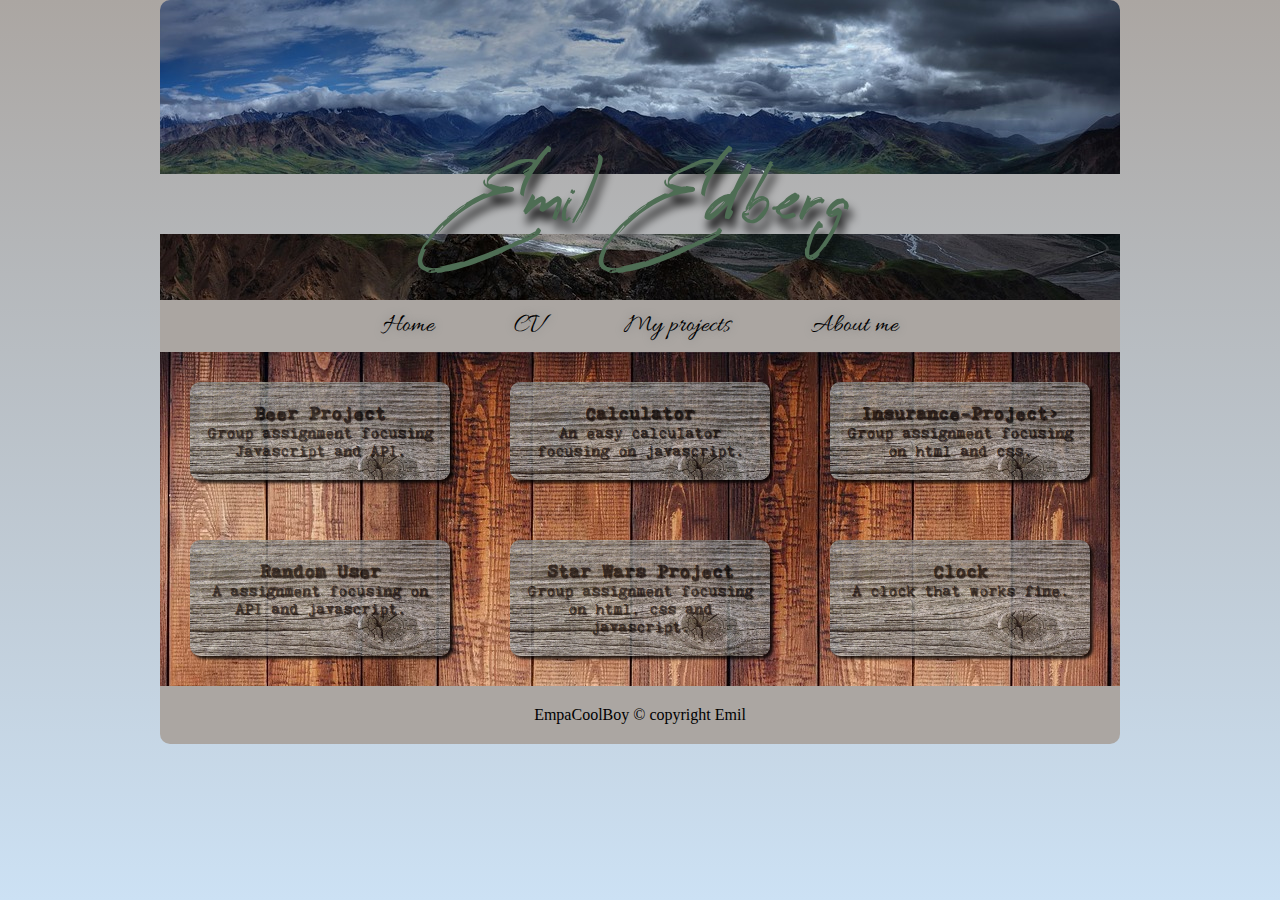
<file: index.html>
<!DOCTYPE html>
<html lang="en">
<head>
    <meta charset="UTF-8">
    <meta name="viewport" content="width=device-width, initial-scale=1.0">
    <title>My Projects</title>
    <link rel="stylesheet" href="style.css">
</head>
<body>

    <div class="wrapper">
        <!------------------------------------- Header ------------------------------------>
        <header class="header">
            <h1>Emil Edberg</h1>
        </header>
        <!------------------------------------- navbar ------------------------------------>
        <nav class="navbar">

            <ul class="nav-btn">
                <li>
                    <a href="#" class="home-btn">Home</a>
                </li>
                <li>
                    <a href="#" class="cv-btn">CV</a>
                </li>
                <li>
                    <a href="#" class="projects-btn">My projects</a>
                </li>
                <li>
                    <a href="#" class="about-btn">About me</a>
                </li>
            </ul>

        </nav>
        <!------------------------------------- main ------------------------------------>
        <main class="main">

            <!-- knapp -->
            <a class="project-btn" href="./myprojects/beerProject/index.html" target="_blank">
                <h3>Beer Project</h3>
                <p>Group assignment focusing Javascript and API.</p>
            </a>
            <a class="project-btn" href="./myprojects/calc/index.html" target="_blank">
                <h3>Calculator</h3>
                <p>An easy calculator focusing on javascript.</p>
            </a>
            <a class="project-btn" href="./myprojects/insurance/index.html" target="_blank">
                <h3>Insurance-Project></h3>
                <p>Group assignment focusing on html and css.</p>
            </a>
            <a class="project-btn" href="./myprojects/random/index.html" target="_blank">
                <h3>Random User</h3>
                <p>A assignment focusing on API and javascript.</p>
            </a>
            <a class="project-btn" href="/myprojects/starWars-övningsprojekt/index.html" target="_blank">
                <h3>Star Wars Project</h3>
                <p>Group assignment focusing on html, css and javascript.</p>
            </a>
            <a class="project-btn" href="./myprojects/clock/index.html" target="_blank">
                <h3>Clock</h3>
                <p>A clock that works fine.</p>
            </a>
        </main>
        <!------------------------------------- footer ------------------------------------>
        <footer class="footer">

            <p>EmpaCoolBoy &copy; copyright Emil</p>

        </footer>

    </div>

</body>
</html>
</file>
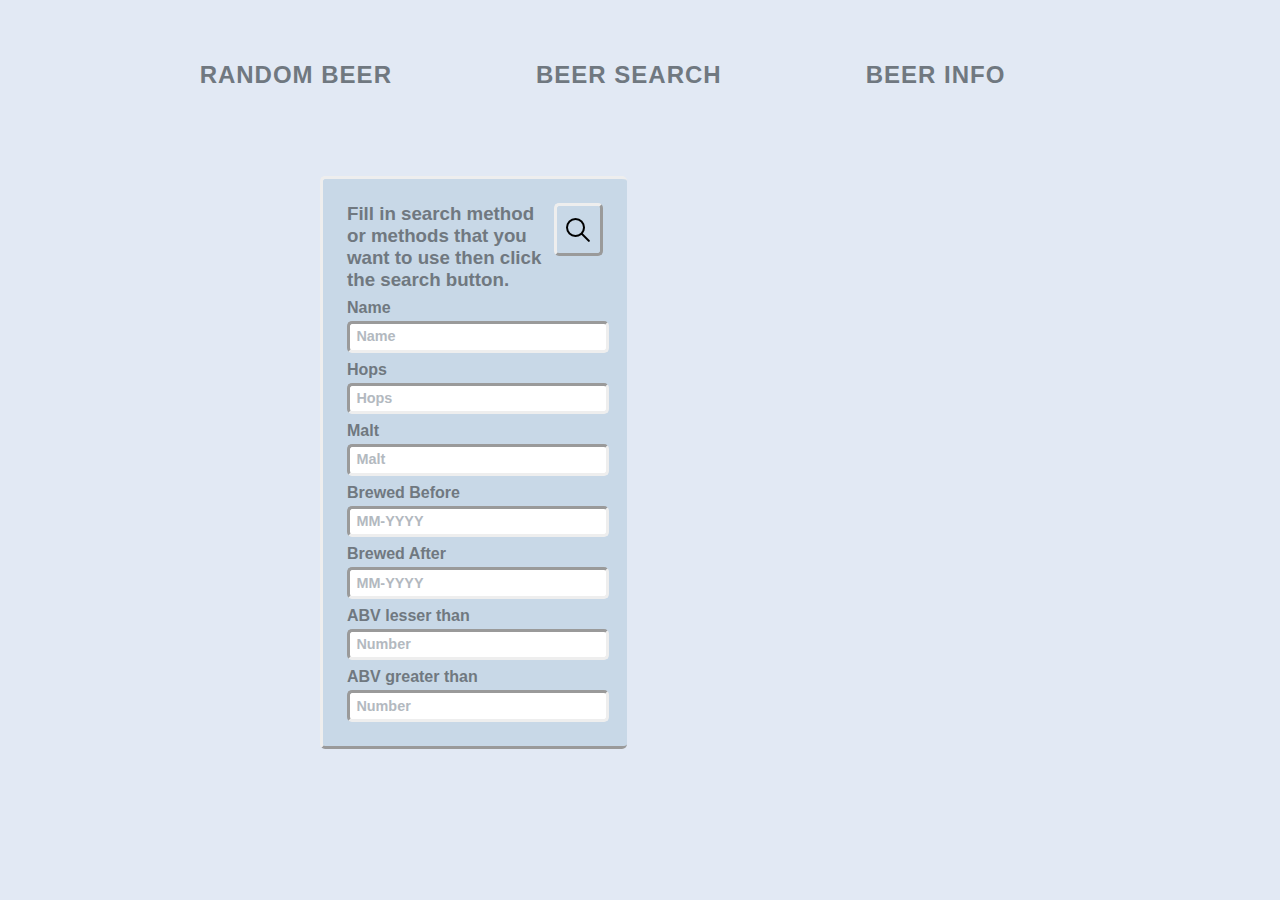
<file: myprojects/beerProject/index.html>
<!DOCTYPE html>
<html lang="en">
  <head>
    <meta charset="UTF-8" />
    <meta name="viewport" content="width=device-width, initial-scale=1.0" />
    <link rel="stylesheet" href="css/search-page.css" />
    <title>Search Page</title>
  </head>
  <body>
    <section class="container">
      <nav class="menu-container">
        <ul class="menu">
          <li><a class="link" href="beer-random.html">Random beer</a></li>
          <li><a class="link" href="#">Beer search</a></li>
          <li><a class="link" href="#">Beer info</a></li>
        </ul>
      </nav>

      <section class="content-container">
        <form action="#" class="form">
          <section class="search-container">
            <h3>
              Fill in search method or methods that you want to use then click
              the search button.
            </h3>
            <input type="submit" value="" class="search" />
          </section>

          <label for="">Name</label>
          <input
            name="input"
            type="text"
            class="input name"
            placeholder="Name"
          />

          <label for="">Hops</label>
          <input
            name="input"
            type="text"
            class="input hops"
            placeholder="Hops"
          />

          <label for="">Malt</label>
          <input
            name="input"
            type="text"
            class="input malt"
            placeholder="Malt"
          />

          <label for="">Brewed Before</label>
          <input
            name="input"
            type="text"
            class="input bb"
            placeholder="MM-YYYY"
          />

          <label for="">Brewed After</label>
          <input
            name="input"
            type="text"
            class="input ba"
            placeholder="MM-YYYY"
          />

          <label for="">ABV lesser than</label>
          <input
            name="input"
            type="number"
            class="input al"
            placeholder="Number"
          />

          <label for="">ABV greater than</label>
          <input
            name="input"
            type="number"
            class="input ag"
            placeholder="Number"
          />
        </form>

        <section class="ul-container">
          <button class="close"></button>
          <section class="inner-container">
            <ul class="list"></ul>
            <p class="char-footer">
              <span class="char-arrow left">◁&nbsp;</span
              ><span class="counter">1</span>/<span class="pages">1</span
              ><span class="char-arrow right">&nbsp;▷</span>
            </p>
          </section>
        </section>
      </section>
    </section>
    <script src="javascript/newSearchPage.js"></script>
  </body>
</html>
</file>
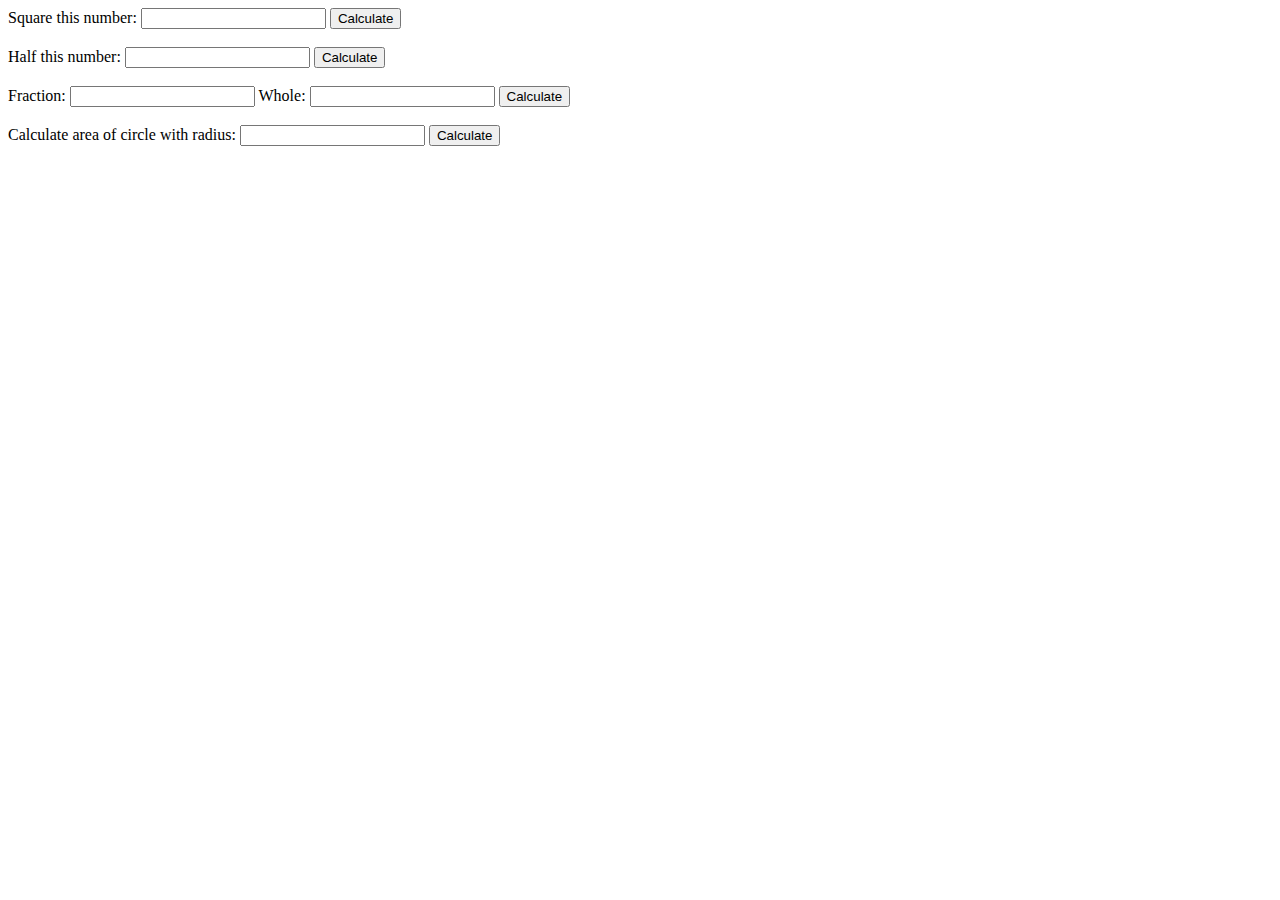
<file: myprojects/calc/index.html>
<!DOCTYPE html>
<html lang="en">
    <head>
        <meta charset="UTF-8">
        <meta name="viewport" content="width=device-width, initial-scale=1.0">
        <title>Calculator</title>
        <script src="javascript.js" defer></script>
    </head>
    <body>
        <label>Square this number:
            <input type="number" id="square-input" size="2">
        </label>
        <button id="square-button">Calculate</button>
        <br><br>

        <label>Half this number:
            <input type="number" id="half-input" size="2">
        </label>
        <button id="half-button">Calculate</button>
        <br><br>

        <label>Fraction:
            <input type="number" id="percent1-input" size="2">
            </label>
        <label>Whole:
            <input type="number" id="percent2-input" size="2">
        </label>
        <button id="percent-button">Calculate</button>
        <br><br>

        <label>Calculate area of circle with radius:
            <input type="number" id="area-input" size="2">
        </label>
        <button id="area-button">Calculate</button> 
        <br><br>
        <div id="solution"></div>
    </body>
</html>
</file>
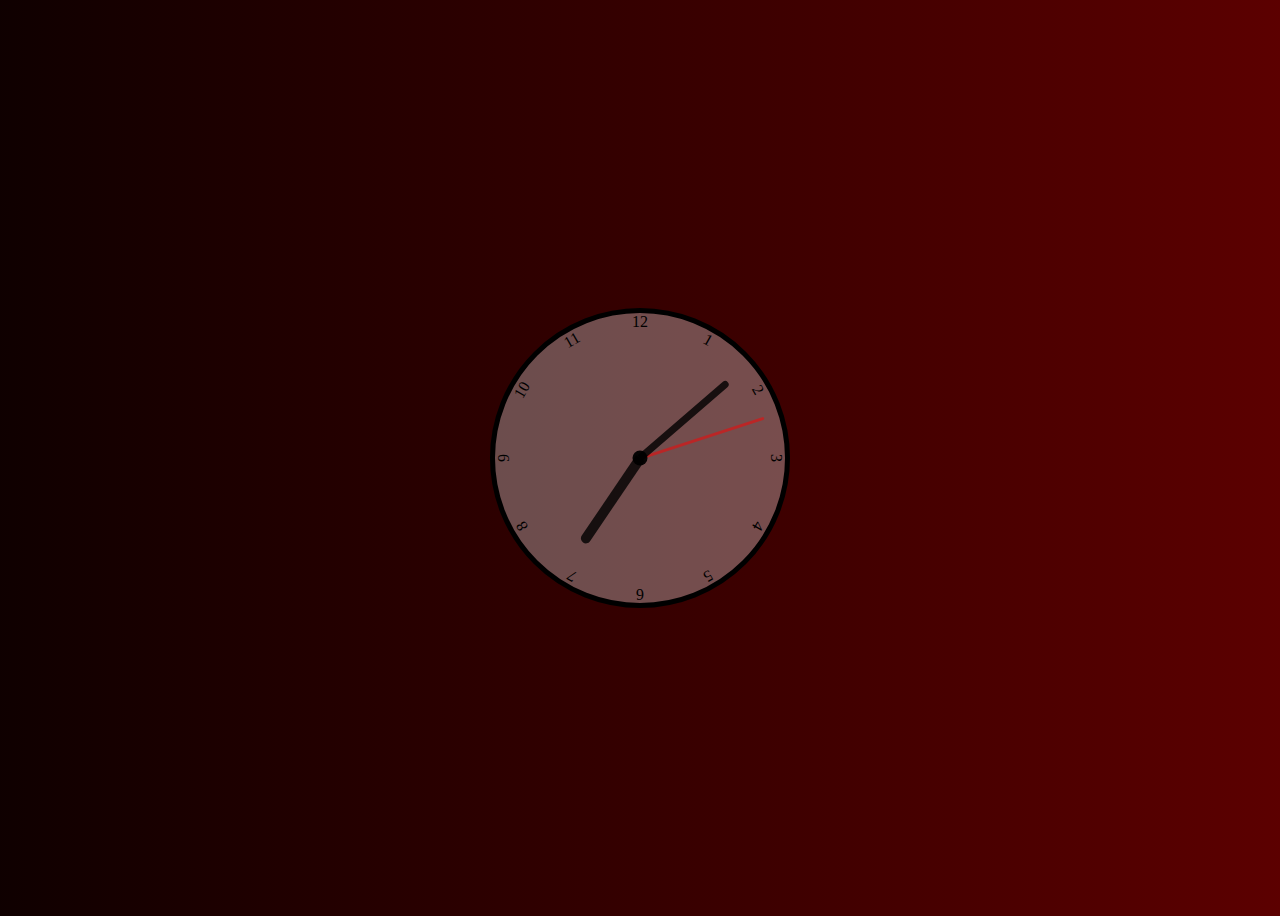
<file: myprojects/clock/index.html>
<!DOCTYPE html>
<html lang="en">
<head>
    <meta charset="UTF-8">
    <meta name="viewport" content="width=device-width, initial-scale=1.0">
    <title>klocka</title>
    <script src="script.js" defer></script>
    <link rel="stylesheet" href="style.css">
   
</head>
<body>

    <section class="clock">
        <div class="hand second" data-second-hand></div>
        <div class="hand minute" data-minute-hand></div>
        <div class="hand hour" data-hour-hand></div>


        <div class="number number1">1</div>
        <div class="number number2">2</div>
        <div class="number number3">3</div>
        <div class="number number4">4</div>
        <div class="number number5">5</div>
        <div class="number number6">6</div>
        <div class="number number7">7</div>
        <div class="number number8">8</div>
        <div class="number number9">9</div>
        <div class="number number10">10</div>
        <div class="number number11">11</div>
        <div class="number number12">12</div>
    </section>
    
</body>
</html>
</file>
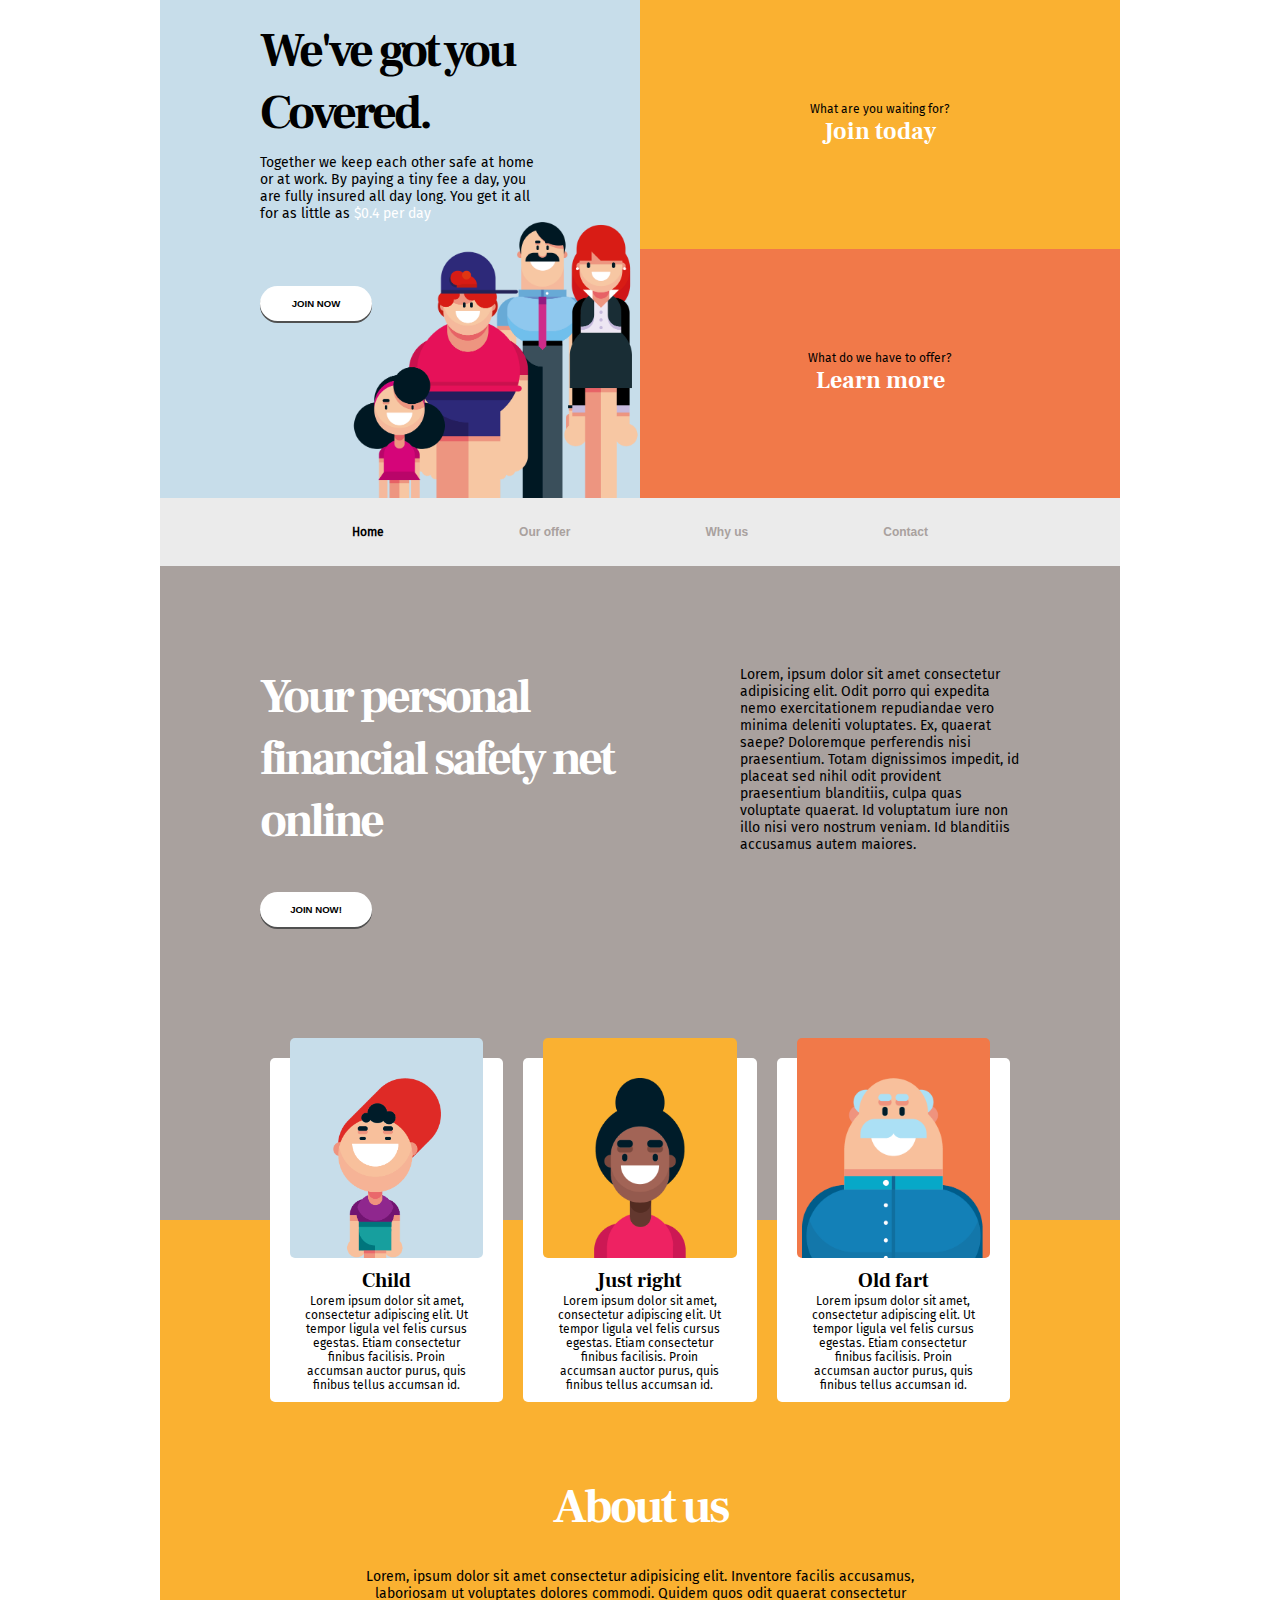
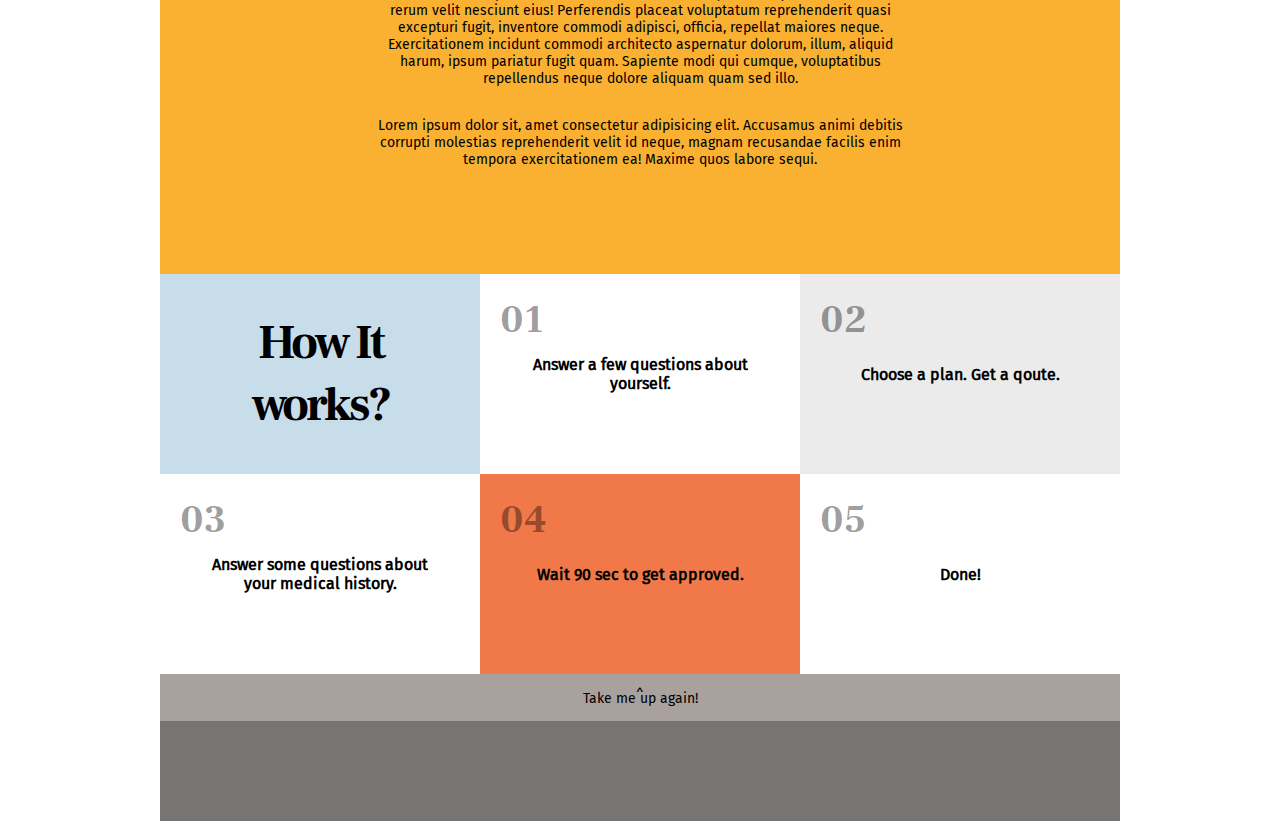
<file: myprojects/insurance/index.html>
<!DOCTYPE html>
<html lang="en">

<head>
    <title>Insurance Company</title>
    <meta charset="UTF-8">
    <meta name="viewport" content="width=device-width, initial-scale=1.0">
    <link rel="stylesheet" type="text/css" href="stylesheet.css">
</head>

<body class="wrapper">
    <header class="index-header">
        <section class="intro-container color-1">
            <section class="intro-text">
                <h2 class="font-black">We've got you Covered.</h2>
                <p>
                    Together we keep each other safe at home or at work. By paying a tiny fee a day,
                    you are fully insured all day long. You get it all for as little as
                    <span class="price">$0.4 per day</span>
                </p>
            </section>
            <button class="intro-button button-design">JOIN NOW</button>
            <img class="image-family" src="img/family.png" >
        </section>

        <section class="learn-container color-2">
            <p class="smaller-p font-center">What do we have to offer? </p>
                <h3>Learn more</h3>
        </section>

        <section class="join-container color-3">
            <p class="smaller-p font-center">What are you waiting for?</p>
            <h3>Join today</h3>
        </section>
            
        <nav class="navbar color-5">
            <ul class="navigations">
                <li>
                    <p class="activepage">Home</p>
                </li>
                <li><a href="#">Our offer</a></li>
                <li><a href="#">Why us</a></li>
                <li><a href="contact.html">Contact</a></li>
            </ul>
        </nav>

    </header>

    <main class="index-main color-4">
        <section class="main-header">
            <h2>Your personal financial safety net online</h2>
            <button class="button-design main-button">Join Now!</button>
        </section>
        <section class="main-text">
            <p> Lorem, ipsum dolor sit amet consectetur adipisicing elit.
                Odit porro qui expedita nemo exercitationem repudiandae vero minima deleniti
                voluptates. Ex, quaerat saepe? Doloremque perferendis nisi praesentium.
                Totam dignissimos impedit, id placeat sed nihil odit provident praesentium blanditiis,
                culpa quas voluptate quaerat. Id voluptatum iure non illo nisi vero nostrum veniam.
                Id blanditiis accusamus autem maiores.
            </p>
        </section>

        <section class="card-container">
                <section class="main-card">
                    <section class="white-box">
                    </section>
                    <section class="card-text">
                        <section>
                            <h4 class="card-heading">Child</h4>
                            <p class="smaller-p font-center">Lorem ipsum dolor sit amet, consectetur
                                adipiscing elit. Ut tempor ligula vel felis
                                cursus egestas. Etiam consectetur finibus
                                facilisis. Proin accumsan auctor purus,
                                quis finibus tellus accumsan id.</p>
                        </section>
                    </section>
                    <section class="card-image color-1">
                        <img src="img/child.png" alt="Picture of a child." class="child-picture">
                    </section>
                </section>

                <section class="main-card">
                    <section class="white-box">
                    </section>
                    <section class="card-text">
                        <section>
                            <h4 class="card-heading">Just right</h4>
                            <p class="smaller-p font-center">Lorem ipsum dolor sit amet, consectetur
                                adipiscing elit. Ut tempor ligula vel felis
                                cursus egestas. Etiam consectetur finibus
                                facilisis. Proin accumsan auctor purus,
                                quis finibus tellus accumsan id.</p>
                        </section>
                    </section>
                    <section class="card-image color-3">
                        <img src="img/adult.png" alt="Picture of a woman." class="adult-picture">
                    </section>
                </section>

                <section class="main-card">
                    <section class="white-box">
                    </section>
                    <section class="card-text">
                        <section>
                            <h4 class="card-heading">Old fart</h4>
                            <p class="smaller-p font-center">Lorem ipsum dolor sit amet, consectetur
                                adipiscing elit. Ut tempor ligula vel felis
                                cursus egestas. Etiam consectetur finibus
                                facilisis. Proin accumsan auctor purus,
                                quis finibus tellus accumsan id.</p>
                        </section>
                    </section>
                    <section class="card-image color-2">
                        <img src="img/old.png" alt="Picture of a old man." class="old-picture">
                    </section>
                </section>
        </section>

        <section class="main-about color-3 font-center">
            <h2>About us</h2>
            <p>Lorem, ipsum dolor sit amet consectetur adipisicing elit. Inventore facilis accusamus, laboriosam ut
                voluptates dolores commodi. Quidem quos odit quaerat consectetur rerum velit nesciunt eius! Perferendis
                placeat voluptatum reprehenderit quasi excepturi fugit, inventore commodi adipisci, officia, repellat
                maiores neque. Exercitationem incidunt commodi architecto aspernatur dolorum, illum, aliquid harum,
                ipsum pariatur fugit quam. Sapiente modi qui cumque, voluptatibus repellendus neque dolore aliquam quam
                sed illo.
            </p>
            <p>Lorem ipsum dolor sit, amet consectetur adipisicing elit. Accusamus animi debitis corrupti molestias
                reprehenderit velit id neque, magnam recusandae facilis enim tempora exercitationem ea! Maxime quos
                labore sequi.
            </p>
        </section>

    </main>

    <section class="list-container">

        <section class="list-heading color-1">
            <h2 class="font-center font-black">How It works?</h2>
        </section>
        <section class="color-7">
            <h5 class="numbers">01</h5>
            <p class="list-text">Answer a few questions about yourself.</p>
        </section>
        <section class="color-5">
            <h5 class="numbers">02</h5>
            <p class="list-text">Choose a plan. Get a qoute.</p>
        </section>
        <section class="color-7">
            <h5 class="numbers">03</h5>
            <p class="list-text">Answer some questions about your medical history.</p>
        </section>
        <section class="color-2">
            <h5 class="numbers">04</h5>
            <p class="list-text" >Wait 90 sec to get approved.</p>
        </section>
        <section class="color-7">
            <h5 class="numbers">05</h5>
            <p class="list-text">Done!</p>
        </section>

    </section>

    <footer>

        <section> 
            <a href="#">
                <button class="takeup-button color-4">
                    <p>^</p>
                    <p>Take me up again!</p>
                </button>
            </a>    
        </section>
        <section class="bottom color-6">
            <!-- grey area -->
        </section>

    </footer>

</body>

</html>
</file>
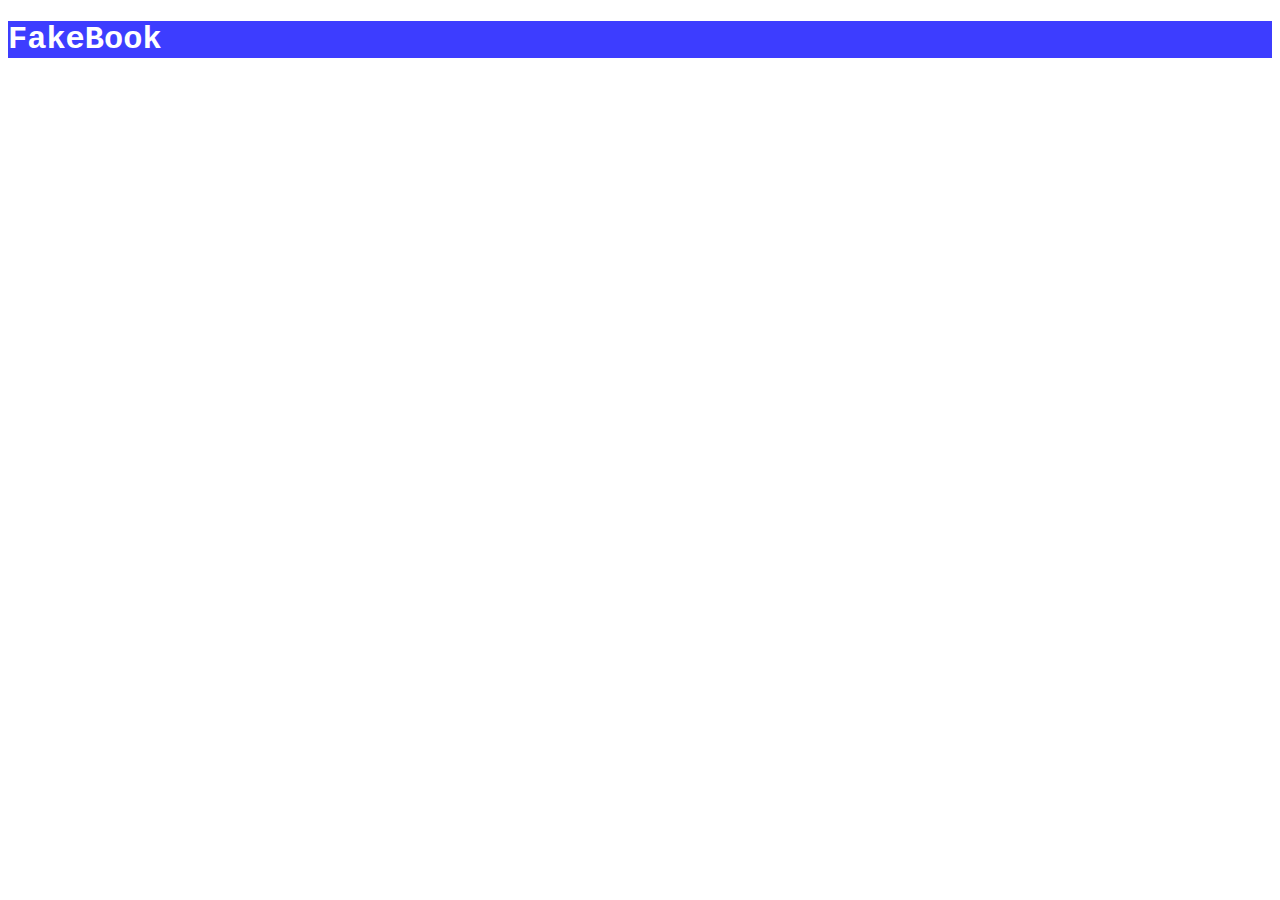
<file: myprojects/random/index.html>
<!DOCTYPE html>
<html lang="en">
<head>
    <meta charset="UTF-8">
    <meta name="viewport" content="width=device-width, initial-scale=1.0">
    <script src="javascript.js" defer></script>
    <link rel="stylesheet" href="style.css">
    <title>FakeBook</title>
</head>
<body>
    <header>
        <h1>FakeBook</h1>
    </header>
    <main>
        <section id="profile-wrapper">

        </section>
    </main>
        <!--<section>
            <img id="profile-pic">
            <h2 id="name">
                javascript
            </h2>
        </section>
        <section>
            <ul id="contact-list">
                javascript 
            </ul>
        </section>
        <section>
            <table>
                <tr>
                    <th>Kön: </th>
                    <td id="gender">
                       javascript
                    </td>
                </tr>
                <tr>
                    <th>Land: </th>
                    <td id="country">
                         javascript
                    </td>
                </tr>
                <tr>
                    <th>Stad: </th>
                    <td id="city">
                         javascript
                    </td>
                </tr>
            </table>
        </section> -->
    </main>
</body>
</html>
</file>
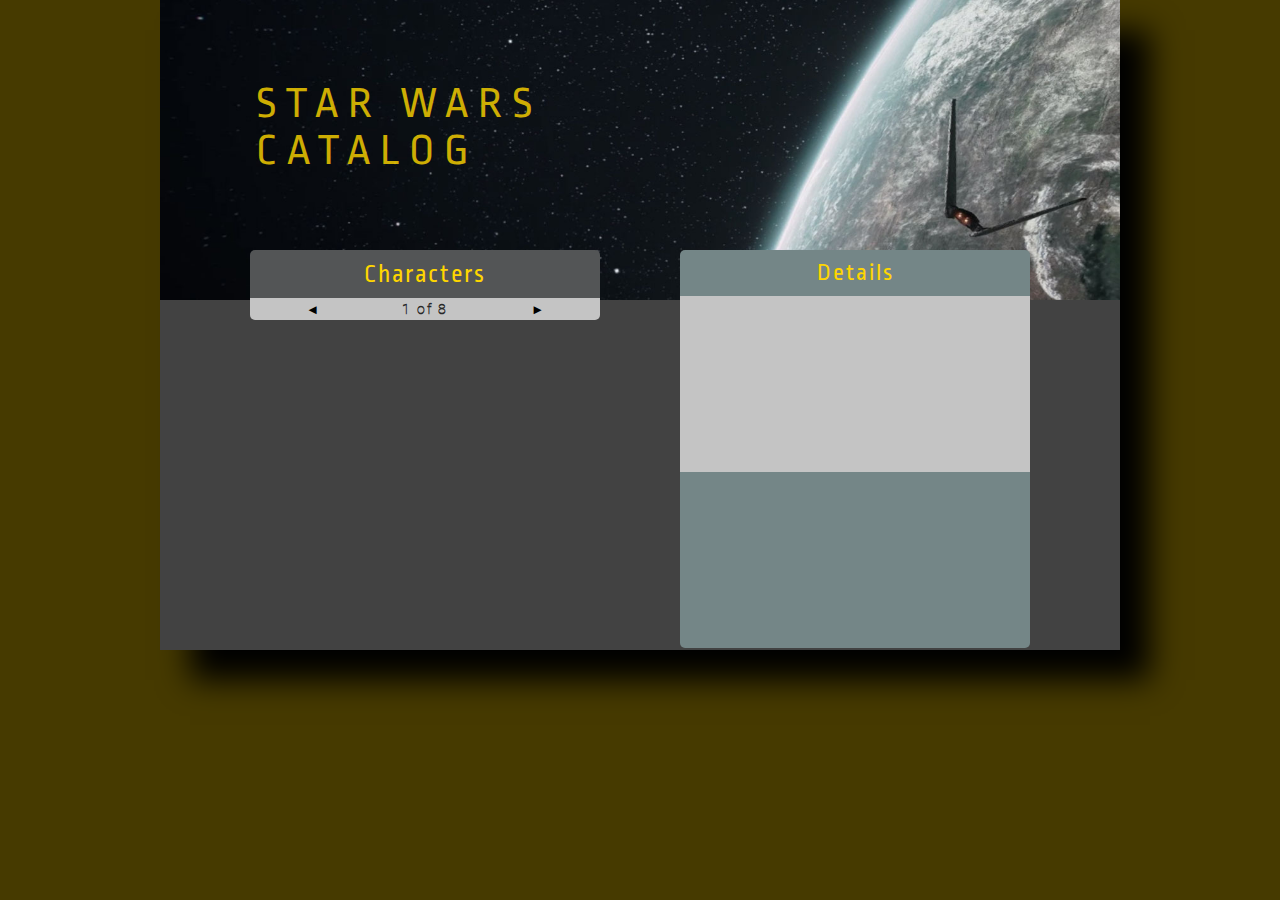
<file: myprojects/starWars-övningsprojekt/index.html>
<!DOCTYPE html>
<html lang="en">
<head>
    <meta charset="UTF-8">
    <meta name="viewport" content="width=device-width, initial-scale=1.0">
    <script src="javascript.js" defer></script>
    <link rel="stylesheet" href="style.css">
    <title>Star Wars Catalog</title>
</head>
<body>
    <div class="wrapper">
        <header>
            <h1>STAR WARS CATALOG</h1>
        </header>
        <main>
            <article id="character-wrapper">

                <section class="character-header">
                    <h3>Characters</h3>
                </section>

                <section id="characters">
                    <!-- javascript -->
                </section>

                <section class="char-bottom-design">
                    <button id="current-page-btn" class="page-btn-design"> ◄ </button>
                    <p id="page-number"></p>
                    <button id="next-page-btn" class="page-btn-design"> ► </button>
                </section>

            </article>

            <article class="char-info-wrapper">

                <section class="details-header">
                    <h3>Details</h3>
                </section>
                <section class="all-info">
                    
                    <section id="char-details">
                        <!-- Javascript -->
                    </section>
                    <section id="home-world" class="homeworld">
                        <!-- Javascript -->
                    </section>

                </section>

            </article>

        </main>
    </div>
</body>
</html>
</file>
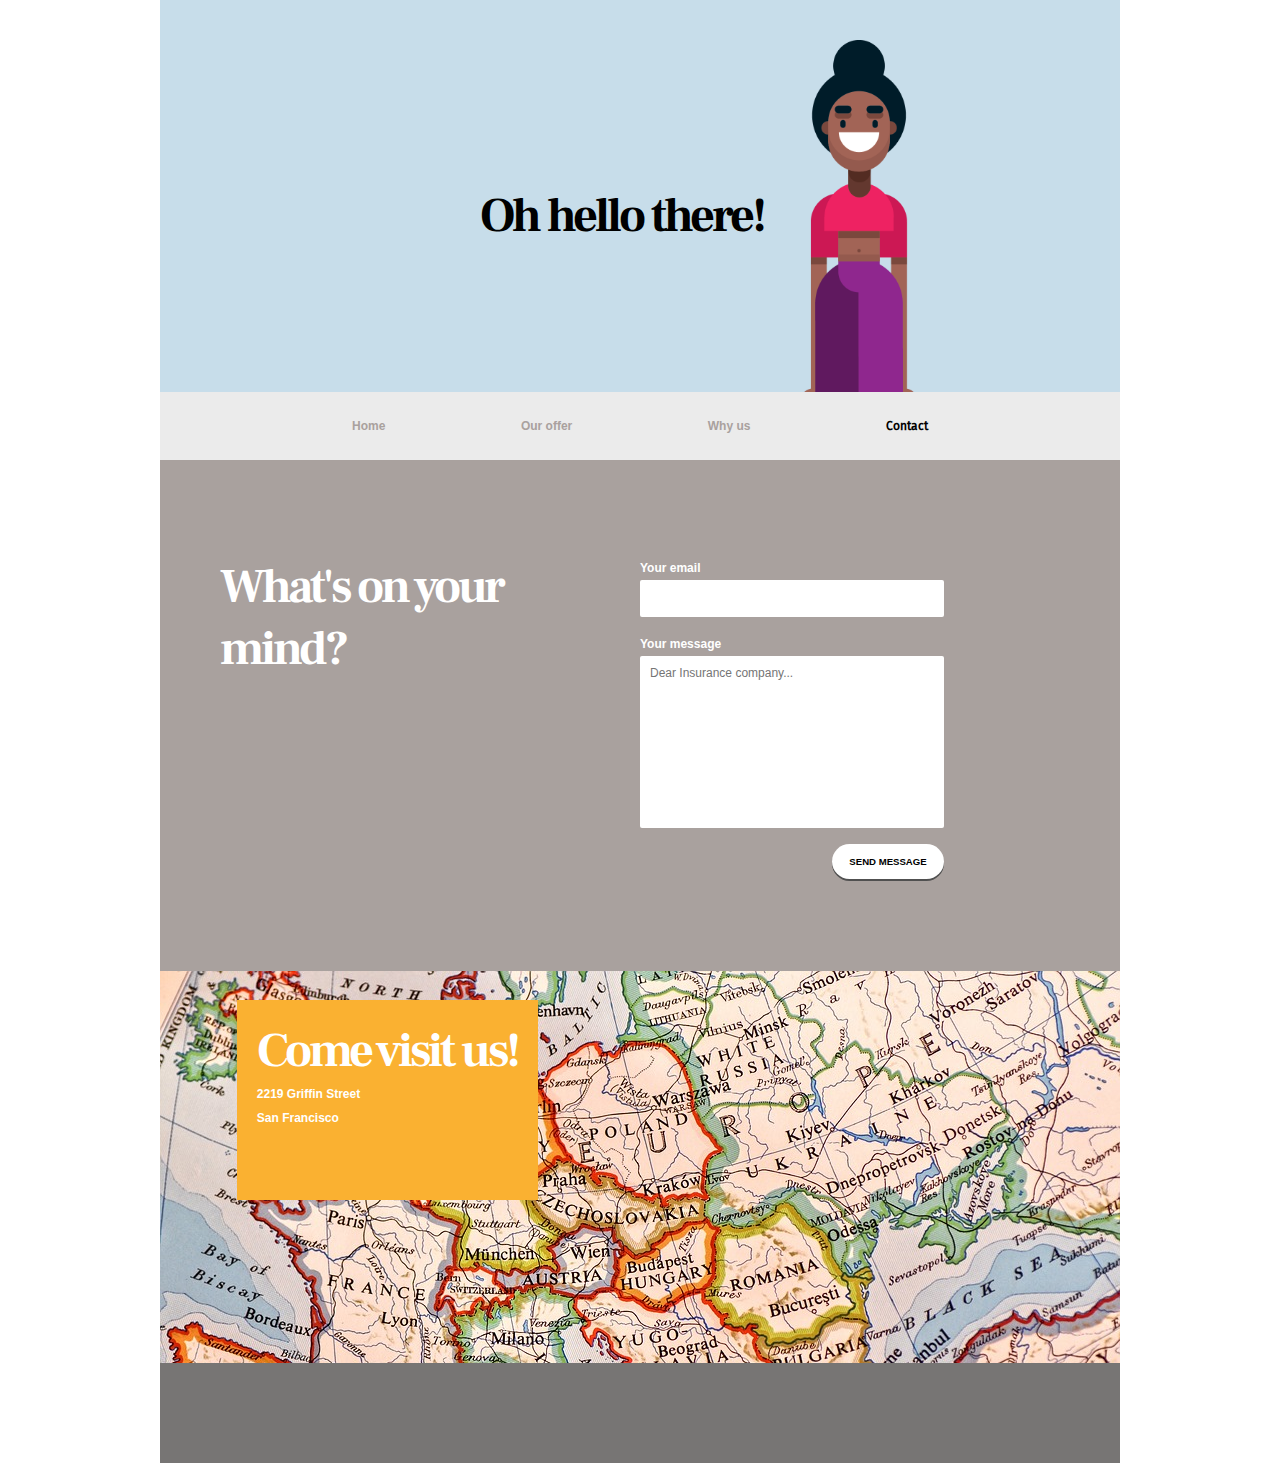
<file: contact.html>
<!DOCTYPE html>
<html lang="en">
<head>
    <meta charset="UTF-8">
    <meta name="viewport" content="width=device-width, initial-scale=1.0">
    <link rel="stylesheet" href="stylesheet.css">
    <title>Insurence Company Contact</title>
</head>
<body class="wrapper">

        <header class="contact-header color-1">
            <section class="heading flexcenter">
                <h2 class="headingtext font-black">Oh hello there!</h2>
                <img src="img/adult.png" alt="Picture of a man with a child on his head" class="toppicture">
            </section>
            <nav class="navbar color-5">
                <ul class="navigations">
                    <li><a href="index.html">Home</a></li>
                    <li><a href="#">Our offer</a></li>
                    <li><a href="#">Why us</a></li>
                    <li><p class="activepage">Contact</p></li>
                </ul>
            </nav>
        </header>

        <main class="main color-4">

            <section class="formcontainer flexcenter blockpadding">
                <section class="header-container">
                    <h2 class="formtext">What's on your mind?</h2>
                </section>
                <form class="contactform" action="#">
                    <label for="email">Your email</label>
                    <input type="email" name="email" id="email">
                    <label for="message">Your message</label>
                    <textarea name="message" id="message" placeholder="Dear Insurance company..."></textarea>
                    <input class="submitbtn button-design"type="submit" value="send message">
                </form>
            </section>

        </main>

        <section class="mapcontainer flexcenter blockpadding color-6">

            <section class="card color-3">
                <h2>Come visit us!</h2>
                <address>
                    2219 Griffin Street<br>
                    San Francisco
                </address>
            </section>

        </section>
        
        <footer class="bottom color-6">
            <!-- grey area -->
        </footer>
</body>
</html>
</file>
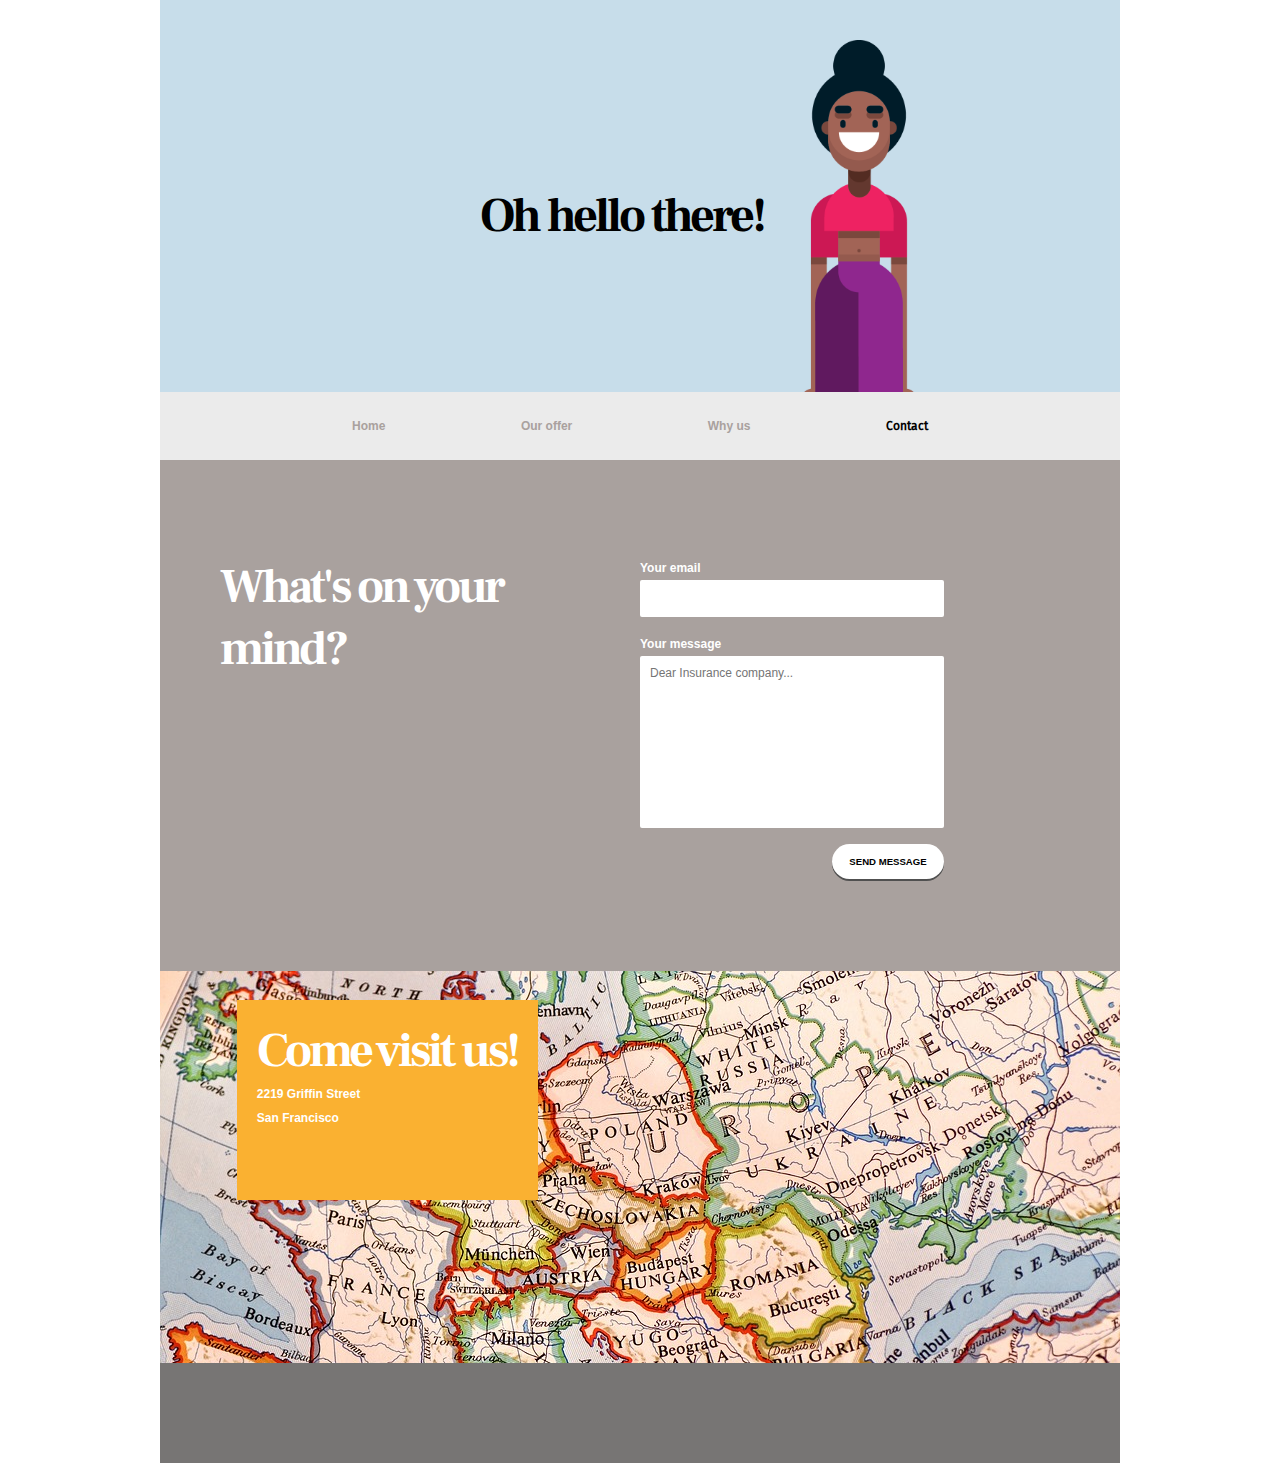
<file: myprojects/insurance/contact.html>
<!DOCTYPE html>
<html lang="en">
<head>
    <meta charset="UTF-8">
    <meta name="viewport" content="width=device-width, initial-scale=1.0">
    <link rel="stylesheet" href="stylesheet.css">
    <title>Insurance Company Contact</title>
</head>
<body class="wrapper">

        <header class="contact-header color-1">
            <section class="heading flex-center">
                <h2 class="heading-text font-black">Oh hello there!</h2>
                <img src="img/adult.png" alt="Picture of a man with a child on his head" class="top-picture">
            </section>
            <nav class="navbar color-5">
                <ul class="navigations">
                    <li><a href="index.html">Home</a></li>
                    <li><a href="#">Our offer</a></li>
                    <li><a href="#">Why us</a></li>
                    <li><p class="activepage">Contact</p></li>
                </ul>
            </nav>
        </header>

        <main class="color-4">

            <section class="form-container flex-center contact-padding">
                <section class="header-container">
                    <h2>What's on your mind?</h2>
                </section>
                <form class="contact-form" action="#">
                    <label for="email">Your email</label>
                    <input type="email" name="email" id="email">
                    <label for="message">Your message</label>
                    <textarea name="message" id="message" placeholder="Dear Insurance company..."></textarea>
                    <input class="submit-button button-design"type="submit" value="send message">
                </form>
            </section>

        </main>

        <section class="map-container flex-center contact-padding color-6">

            <section class="address-card color-3">
                <h2>Come visit us!</h2>
                <address>
                    2219 Griffin Street<br>
                    San Francisco
                </address>
            </section>

        </section>
        
        <footer class="bottom color-6">
            <!-- grey area -->
        </footer>
</body>
</html>
</file>
<file: style.css>
@font-face {
    font-family: ReeyFont;
  src: url(fonts/Reey-Regular.otf);
}
@font-face {
    font-family: AlluraFont;
  src: url(fonts/Allura-Regular.otf);
}
@font-face {
    font-family: HVDFont;
  src: url(fonts/Kingthings_Trypewriter_2.ttf);
}

:root {
    --color1: rgb(29, 38, 53);
    --color2: rgb(55, 41, 32);
    --color3: rgb(54, 75, 58);
    --color4: rgb(204, 225, 244);
    --color5: rgb(171, 166, 162);
    --color6: rgb(78, 109, 84);
    --color7: linear-gradient(to right, rgb(171, 166, 162), rgb(29, 38, 53));
}

* {
    margin: 0;
    padding: 0;
}

/*************OVERALL***********/
a {
    text-decoration: none;
}
body {
    background-image: linear-gradient(var(--color5), var(--color4));
    height: 100vh;
}


/**************SITE WRAPPER*******************/

.wrapper {
    display: grid;
    grid-template-columns: 1;
    grid-template-rows: auto auto auto auto;

    max-width: 960px;    
    margin: auto;
}

/**************HEADER*******************/

.header {
    background-image: url('img/header-img2.png');
    background-size: fixed;
    height: 300px;
    display: grid;
    border-top-left-radius: 10px;
    border-top-right-radius: 10px;
}
h1 {
    font-family: ReeyFont;
    text-align: center;
    align-self: flex-end;
    font-size: 60px;
    margin-bottom: 60px;
    text-shadow: black 3px 10px 10px;
    font-weight: 100;
    color: rgb(78, 109, 84);

    
}

/*****************NAVBAR*********************/

.navbar {
    background-color: var(--color5);
    /* background-image: radial-gradient(var(--color3), var(--color2)); */
}

.nav-btn {
    list-style: none;  
    display: flex;
    justify-content: center;
    font-family: Allurafont;
    font-size: 2vw;
}
.nav-btn li {
    padding: 10px 20px;
}
.nav-btn li a {
    padding: 10px 20px;
}
.nav-btn a {
    color: var(--textColor);
    text-shadow: grey 0 0 10px;

}
.nav-btn a:hover {
    background-image: none;
    animation-name: button-animation;
    animation-duration: 4s;
    text-shadow: white 0 0 10px;
}
@keyframes button-animation {
    from {background-color: var(--color1)};
    to {background-color: var(--color2)};
  }


/*****************MAIN*********************/

.main {
    background-image: url('img/main-img2.jpeg');
    background-size: cover;
    display: grid;
    grid-template-columns: 1fr 1fr 1fr;
    grid-template-rows: auto;
    justify-content: space-around;
    align-items: space-around;
    max-width: 960px;
    font-family: HVDFont;
    font-weight: 100;
}

/***** BUTTONS *****/
.project-btn {
    margin: 30px;
    border: 0px double var(--color3);
    background-image: url('img/wooden-button.jpg');
    background-size: cover;
    opacity: .8;
    border-radius: 10px;
    box-shadow: black 3px 3px 3px;
}
.project-btn:hover {
    opacity: 1;
    box-shadow: black 5px 5px 10px;
}

.project-btn h3, .project-btn p {
    color: black;
    opacity: .8;
    text-align: center;
    text-shadow: black 1px 1px 1px;
}
.project-btn h3 {
    margin: 20px 10px 0 10px;
}
.project-btn p {
    margin: 0px 10px 20px 10px;
}


/******************FOOTER*******************/

.footer {
    background-color: var(--color5);
    /* background-image: linear-gradient(var(--color3), var(--color1)); */
    text-align: center;
    padding: 20px;
    border-bottom-left-radius: 10px;
    border-bottom-right-radius: 10px;
}


@media screen and (max-width: 700px) {
    
    /**************MOBILE***************/

    /***HEADER***/

    h1 {
        font-size: 50px;
        width: 100px;
        text-align: center;
        justify-self: center;
        margin-bottom: 40px;
        margin-right: 60px;
    }

    .navbar {
        display: none;
    }
    .main {
        display: flex;
        flex-direction: column;
        background-image: linear-gradient(var(--color2) 5%, transparent 95%), url('img/main-img2.jpeg');
    }
    .project-btn {
        padding: 20px;
    }

    .footer {
        background-image: linear-gradient(var(--color2), var(--color1));
    }

}
</file>
<file: myprojects/beerProject/css/search-page.css>
* {
  margin: 0;
  padding: 0;
}

body {
  background: #e2e9f4;
}

.container {
  height: 90vh;
  width: 100vw;
  display: flex;
  flex-direction: column;
  justify-content: center;
  align-items: center;
}

/*******************************
            Menu
********************************/

.menu {
  display: flex;
  justify-content: center;
  font-weight: bold;
  font-size: 1.5rem;
  font-family: "Franklin Gothic Medium", "Arial Narrow", Arial, sans-serif;
  letter-spacing: 1px;
  margin-left: -75px;
  list-style: none;
}

.link {
  color: #707880;
  float: left;
  position: relative;
  text-decoration: none;
  text-transform: uppercase;
  padding-bottom: 0.25em;
  margin: 0 3em 0 3em;
  margin-bottom: 1px;
}

.link:after {
  content: "";
  display: block;
  position: absolute;
  bottom: 0;
  left: 50%;
  height: 3px;
  width: 0;
  background: transparent;
  transition: width 0.5s ease, background-color 0.5s ease, left 0.5s ease;
}

.link:hover:after {
  width: 100%;
  left: 0;
  background: #707880;
}

.link:visited {
  color: #707880;
}

/*******************************
            Content
********************************/

.content-container {
  display: flex;
  font-family: "Franklin Gothic Medium", "Arial Narrow", Arial, sans-serif;
  width: 50%;
  margin-top: 5em;
}

/*******************************
            Form
********************************/

form {
  display: flex;
  flex-direction: column;
  width: 40%;
  padding: 1.5em;
  background: linear-gradient(67deg, #fffefe 0%, #c8d8e7 0%);
  border-radius: 5px;
  border-style: outset;
  border-right: none;
}

.search-container {
  display: flex;
  justify-content: space-between;
}

h3 {
  color: #707880;
  width: 80%;
  margin-right: 0.5em;
}

.search {
  background: url("../images/search.png") no-repeat center center;
  width: 20%;
  max-height: 4em;
  text-align: center;
  border: none;
  outline: none;
  cursor: pointer;
  border-width: 3px;
  border-radius: 5px;
  border-style: outset;
}

.search:active {
  border-style: inset;
}

label {
  color: #707880;
  font-size: 1rem;
  font-weight: 700;
  margin-top: 0.5em;
  margin-bottom: 0.25em;
}

.input {
  color: #707880;
  font-size: 0.8em;
  font-weight: 700;
  border: none;
  outline: none;
  border-style: inset;
  border-radius: 5px;
  height: 2em;
  width: 95%;
  padding: 0 0.5em;
}

::placeholder {
  font-size: 0.9rem;
  color: #b3b9c0;
}

/*******************************
            Ul
********************************/

.ul-container {
  display: none;
  flex-direction: column;
  width: 40%;
  padding: 1em;
  background: linear-gradient(67deg, #fffefe 0%, #c8d8e7 0%);
  border-radius: 5px;
  border-style: outset;
  border-left: none;
}

.close {
  background: url("../images/close.png") no-repeat center center;
  width: 20%;
  min-height: 4em;
  outline: none;
  border: none;
  border-style: outset;
  align-self: flex-end;
  margin: 0.5em;
  border-radius: 5px;
}

.close:active {
  border-style: inset;
}

.inner-container {
  display: flex;
  flex-direction: column;
  justify-content: space-between;
  height: 100%;
}

.list {
  list-style: none;
  color: #707880;
  font-size: 1.2rem;
  font-weight: 400;
  padding-left: 0.5em;
  margin-top: 0;
}

.li {
  margin: 0.5em 0;
}

.li:hover {
  cursor: pointer;
}

.char-footer {
  display: flex;
  justify-content: center;
  align-items: flex-end;
  color: #575d63;
  font-size: 1.25rem;
  font-weight: bold;
  margin: 0;
}

.char-arrow:hover {
  cursor: pointer;
}
</file>
<file: myprojects/clock/style.css>
* {
    box-sizing: border-box;
}
body {
    background: linear-gradient(to right, hsl(0, 100%, 3%), hsl(0, 100%, 18%));
    font-family: Georgia, 'Times New Roman', Times, serif;
    display: flex;
    justify-content: center;
    align-items: center;
    min-height: 100vh;
    overflow: hidden;
    
}
.clock {
    width: 300px;
    height: 300px;
    margin: auto;
    background-color: rgba(255, 255, 255, .3);
    border: 5px solid black;
    border-radius: 50%;
    position: relative;
}

.clock .number {
    --rotation: 0;
   position: absolute; 
   width: 100%;
   height: 100%;
   text-align: center;
   transform: rotate(var(--rotation));
}

.clock .number1 { --rotation: 30deg; }
.clock .number2 { --rotation: 60deg; }
.clock .number3 { --rotation: 90deg; }
.clock .number4 { --rotation: 120deg; }
.clock .number5 { --rotation: 150deg; }
.clock .number6 { --rotation: 180deg; }
.clock .number7 { --rotation: 210deg; }
.clock .number8 { --rotation: 240deg; }
.clock .number9 { --rotation: 270deg; }
.clock .number10 { --rotation: 300deg; }
.clock .number11 { --rotation: 330deg; }

.clock .hand.second {
    width: 3px;
    height: 45%;
    background-color: rgba(255, 0, 0, 0.5);
}
.clock .hand.minute {
    width: 7px;
    height: 40%;
    background-color: rgba(0, 0, 0, 0.8);
}
.clock .hand.hour {
    width: 10px;
    height: 35%;
    background-color: rgba(0, 0, 0, 0.8);
    
}

.clock .hand {
    --rotation: 30deg;
    position: absolute;
    bottom: 50%;
    left: 50%;
    background: rgba(0, 0, 0, 0.5);
    border-top-left-radius: 10px;
    border-top-right-radius: 10px;
    transform-origin: bottom;
    z-index: 10;
    transform: translateX(-50%) rotate(calc(var(--rotation) * 1deg));
}

.clock::after {
    content: '';
    position: absolute;
    background-color: rgba(0, 0, 0, 0.95);
    z-index: 11;
    width: 15px;
    height: 15px;
    top: 50%;
    left: 50%;
    transform: translate(-50%, -50%);
    border-radius: 50%;
}
</file>
<file: myprojects/insurance/stylesheet.css>
/*******************************
       INDEX  Page Rules
*******************************/

@font-face {
    font-family: 'fira sans';
    src: url(fonts/FiraSans-Regular.ttf);
    font-style: normal;
    font-weight: 100;
}

@font-face {
    font-family: 'frank ruhl libre';
    src: url(fonts/FrankRuhlLibre-Bold.ttf);
    font-style: normal;
    font-weight: 100;
}

* {
    margin: 0;
}

body {
    font-family: fira sans;
}

.bottom {
    height: 100px;
}

h2 {
    color: white;
    font-family: frank ruhl libre, serif;
    font-size: 3rem;
    font-weight: 900;
    letter-spacing: -3px;
}

h3 {
    font-family: frank ruhl libre, serif;
    color: white;
    font-size: 1.5rem;
    font-weight: 900;
    text-align: center;
}

h4 {
    font-family: frank ruhl libre, serif;
    font-size: 1.25rem;
    padding: 1.25rem;
}

h5 {
    font-family: frank ruhl libre, serif;
    font-size: 1.25rem;
    padding: 1.25rem;
}

p {
    font-family: fira sans, sans serif;
    font-size: 14px;
}
.smaller-p {
    font-size: 12px;
}

a {
    text-decoration: none;
    color: rgb(169, 161, 158);
}

a:hover {
    color: black;
}

.card-heading {
    text-align: center;
    padding: 0;
}

.font-center {
    text-align: center;
}

.font-black {
    color: black;
}

/*************************************
         Page Rules Contact
*************************************/

body {
    font-family: lira sans, sans-serif;
}

.wrapper {
    max-width: 960px;
    margin: auto;
}

.flex-center {
    display: flex;
    flex-direction: column;
    align-items: center;
}

.contact-padding {
    padding-top: 10%;
}

li a, li p, label, address {
    font-size: 0.75rem;
    line-height: 1.5rem;
    font-weight: 900;
}

.button-design {
    background-color: white;
    width: 7rem;
    height: 2.2rem;
    border: none;
    border-radius: 2.2rem;
    box-shadow: 0 2px rgb(80, 80, 80);
    text-transform: uppercase;
    font-size: 0.6rem;
    font-weight: 700;
}

.color-1 {
    background-color: rgb(199, 221, 234);
}

.color-2 {
    background-color: rgb(241, 121, 73);
}

.color-3 {
    background-color: rgb(250, 177, 49);
}

.color-4 {
    background-color: rgb(169, 161, 158);
}

.color-5 {
    background-color: rgb(235, 235, 235);
}

.color-6 {
    background-color: rgb(119, 117, 116);
}

.color-7 {
    background-color: white;
}

/*****************************
        Header index
******************************/

.index-header {
    padding: 0;
    width: 100%;
}

.intro-text {
    padding: 40px 20px;
}

.intro-container h2 {
    font-family: frank ruhl libre;
    text-align: left;
}

.intro-container p {
    font-family: fira sans;
    margin-top: 10px;
}

.price {
    color: white;
}

.intro-button {
    margin: 20px 20px 40px 20px;
}

.image-family {
    display: block;
    max-width: 100%;
    padding-bottom: 0;
    justify-self: flex-end;
}

.learn-container {
    padding: 75px 0;
    flex-direction: column;
    display: flex;
    grid-row: 3 / 3;
}

.join-container {
    padding: 75px 0;
    flex-direction: column;
    display: flex;
    grid-row: 2 / 2;
}

.navbar {
    display: none;
}


/*******************************************
                Header Contact
*******************************************/
.contact-header {
    padding-top: 40px;
}

.top-picture {
    align-self: center;
    max-height: 25%;
    max-width: 25%;
}

/*************************************
           Main Index
*************************************/

.main-header {
    padding: 10%;
    align-items: center;
}

.main-button {
    margin-top: 40px;
}

.main-text {
    padding: 0 10% 10% 10%;
}

.main-about {
    padding: 5% 10% 10% 10%;
}
.main-about > p {
    margin: 30px;
}

.main-button {
    display: none;
}

.card-container {
    display: flex;
    flex-direction: column;
    padding-bottom: 40px;
}

.main-card {
    display: grid;
    grid-template-columns: 20px 1fr 20px;
    grid-template-rows: 20px 100px 100px 50px auto;
    margin: 10px 50px 10px 50px;
}

.white-box {
    background-color: white;
    grid-column: 1 / span 3;
    grid-row: 2 / span 4;
    border-radius: 5px;
}

.card-text {
    grid-column: 2;
    grid-row: 4 / span 2;
    display: flex;
    justify-content: center;
    align-items: flex-end;
    border-radius: 5px;
    margin: 10px;
}

.card-image {
    grid-column: 2;
    grid-row: 1 / span 3;
    display: grid;
    overflow: hidden;
    justify-content: center;
    border-radius: 5px;
}

.child-picture {
    padding-top: 40px;
    max-height: 200px;
    justify-self: center;
}

.adult-picture, .old-picture {
    padding-top: 40px;
    max-height: 500px;
    justify-self: center;
}

/*******************************************
              Main Contact
*******************************************/

.form-container {
    padding-bottom: 8%;
}

.contact-form {
    display: grid;
    color: white;
    width: 12.5rem;
}

input {
    height: 2.2rem;
}

textarea {
    height: 9.5rem;
    resize: none;
    padding: 10px;
}

input, textarea {
    margin-bottom: 5%;
    border: none;
    border-radius: 2px;
    font-family: lira sans, sans-serif;
    font-size: 0.75rem;
}

.submit-button {
    justify-self: center;
}

.map-container {
    background-image: url(img/map.jpg);
    padding: 0;
}

.address-card {
    padding: 20px;
    margin: 15%;
}

address {
    color: white;
    font-style: normal;
}

/***************************************
            List Index
***************************************/

.list-container>section {
    display: grid;
    grid-template-rows: auto;
    height: 200px;
}

.numbers {
    grid-row: 1;
    grid-column: 1;
    color: lightgray;
    font-size: 2.5rem;
    color: rgba(0, 0, 0, 0.4)
}

.list-heading h2 {
    margin: 0 50px;
    color: black;
    align-self: center;
    justify-self: center;
    text-align: center;
}

.list-text {
    font-size: 16px;
    font-weight: 600;
    align-self: center;
    justify-self: center;
    text-align: center;
    margin: 0 50px;
    grid-row: 1;
    grid-column: 1;
}

/***********************************
       Footer Index
***********************************/

.takeup-button {
    min-height: 2rem;
    text-align: center;
    align-self: center;
    border: none;
    width: 100%;
    padding: 20px 10px;
}
.takeup-button > p {
    line-height: 0.2rem;
}

footer button:hover {
    box-shadow: 0 2px rgb(80, 80, 80);
}

/****************************************
                Media Query
****************************************/
@media only screen and (min-width: 769px) {

    /*************************************
            Page Rules  Contact
    *************************************/

    .flex-center {
        flex-direction: row;
    }

    /************************************
            Header Index Desktop
    ************************************/

    .index-header {
        display: grid;
        grid-template-columns: repeat(2, 1fr);
        grid-template-rows: repeat(2, 1fr) auto;
    }

    .intro-container {
        grid-column: 1 / 2;
        grid-row: 1 / 3;
        display: grid;
        grid-template-columns: repeat(2, 1fr);
        grid-row: repeat(2, auto);
        flex-direction: column;
        padding-top: 20px;
    }

    .intro-text {
        grid-row: 1 / 2;
        grid-column: 1 / 3;
        padding: 0 100px;
    }

    .intro-button {
        grid-row: 2 / 2;
        grid-column: 1 / 1;
        margin-top: 4rem;
        margin-left: 100px;
    }

    .image-family {
        grid-row: 2 / 3;
        grid-column: 1 / 3;
        max-width: 60%;
        justify-self: right;
    }

    .learn-container {
        justify-content: center;
        grid-column: 2 / 3;
        grid-row: 2 / 3;
        align-items: center;
    }

    .join-container {
        justify-content: center;
        grid-column: 2 / 3;
        grid-row: 1 / 2;
        align-items: center;
    }

    /************************************
           Heading Contact Desktop
    *************************************/
    .heading {
        display: grid;
        grid-template-columns: repeat(3, 1fr);
        grid-template-rows: 22rem;
        overflow: hidden;
    }

    .heading-text {
        grid-column: 2;
    }

    .top-picture {
        align-self: flex-start;
        grid-row: 1;
        grid-column: 3;
        max-height: 150%;
        max-width: 150%;
    }

    .navbar {
        grid-row: 3;
        grid-column: 1 / 3;
        display: flex;
        height: 4.25rem;
        white-space: nowrap;
    }

    .navigations {
        display: flex;
        width: 100%;
        justify-content: space-between;
        align-items: center;
        padding: 20px 20%;
    }

    .navigations li {
        display: inline-flex;
        list-style: none;
    }

    /*************************************
             Main Index DESKTOP
    *************************************/

    .main-card {
        margin: 10px;
    }

    .index-main {
        background: linear-gradient(180deg, rgb(169, 161, 158) 50%,rgb(250, 177, 49) 50%);
        display: grid;
        grid-template-rows: repeat(3, 1fr);
        grid-template-columns: repeat(2, 1fr);
        padding: 0 100px;
        max-width: 960px;
    }

    .index-main button {
        display: block;
    }

    .main-header {
        grid-row: 1/2;
        grid-column: 1/2;
        padding: 100px 0 0 0;
        text-align: left; 
    }

    .main-text {
        grid-row: 1/2;
        grid-column: 2/3;
        padding: 100px 0 0 100px;
    }

    .main-about {
        grid-row: 3/4;
        grid-column: 1/3;
    }

    .card-container {
        grid-row: 2/3;
        grid-column: 1/3;
        display: flex;
        flex-direction: row;
        justify-content: center;
        align-items: center;
        padding-bottom: 0;
    }

    /************************************
            Main Contact Desktop
    *************************************/

    .form-container {
        display: grid;
        grid-template-columns: repeat(2, 1fr);
    }

    .contact-form {
        width: 19rem;
    }

    .submit-button {
        justify-self: right;
    }

    .header-container {
        align-self: flex-start;
        padding: 0 60px;
    }

    /**********************************
            List Index Desktop
    ***********************************/

    .list-container {
        display: grid;
        grid-template-columns: repeat(3, 1fr);
        grid-template-rows: repeat(2, 1fr);
    }

    /**********************************
        Map Section Contact Desktop
    ***********************************/
    .address-card {
        margin: 3% 0% 17% 8%;
        padding-bottom: 70px;
    }
}
</file>
<file: myprojects/random/style.css>
:root {
    --blue: rgb(61, 61, 255);
}

h1 {
    background-color: var(--blue);
    color: white;
    font-family: 'Courier New', Courier, monospace;
}

#profile-pic {
    border: 3px solid var(--blue);
    border-radius: 50%;
}

th {
    text-align: left;
}
td {
    color: rgb(53, 53, 53);
}
td::first-letter {
    text-transform: capitalize;
}

ul {
    list-style: none;
    padding: 3px;
}
</file>
<file: myprojects/starWars-övningsprojekt/style.css>
/************MOBILE/DESTOP imports************/

@font-face {
    font-family: starwars-font-regular;
    src: url(fonts/RopaSans-Regular.ttf);
  }
@font-face {
    font-family: roboto-thin;
    src: url(fonts/Roboto-Thin.ttf);
}


/******************MOBILE/DESTOP All colors***************/

:root {
    --yellow: rgb(255, 214, 0);
    --darkyellow: rgb(70, 58, 0);
    --darkergrey: rgb(39, 39, 39);
    --backgroundGrey: rgb(66, 66, 66);
    --characterHeaderGrey: rgb(83, 85, 86);
    --articleBackgroundGrey: rgb(196, 196, 196);
    --lightButtonGrey: rgb(225, 222, 222);
    --darkButtonGrey: rgb(142, 142, 142);
    --activeButtonGrey: rgb(68, 68, 68);
    --articleWorldGrey: rgb(116, 134, 135);
}

/***********MOBILE/DESTOP Animation**********/

.lds-hourglass {
    display: flex;
    justify-content: center;
    align-items: center;
    width: 100%;
    height: 100%;
  }
  .lds-hourglass:after {
    content: " ";
    display: block;
    border-radius: 50%;
    width: 0;
    height: 0;
    margin: 8px;
    box-sizing: border-box;
    border: 32px solid #fff;
    border-color: #fff transparent #fff transparent;
    animation: lds-hourglass 1.2s infinite;
  }
@keyframes lds-hourglass {
0% {
    transform: rotate(0);
    animation-timing-function: cubic-bezier(0.55, 0.055, 0.675, 0.19);
}
50% {
    transform: rotate(900deg);
    animation-timing-function: cubic-bezier(0.215, 0.61, 0.355, 1);
}
100% {
    transform: rotate(1800deg);
}
}
.loadbar {
    height: 330px;
}
.loadbar2 {
    height: 115px;
}
* {
    padding: 0;
    margin: 0;
}

body {
    font-family: starwars-font-regular;
    font-weight: 100;
}




  

  /***************MOBILE Wrappers***************/

header {
    background-image: url("img/starwars-header.jpg");
    background-repeat: no-repeat;
    background-size: auto 100%;
}
.wrapper {
    font-family: starwars-font-regular;
    font-weight: 900;
    background-color: var(--backgroundGrey);
}
article {
    font-family: roboto-thin;
    margin: 40px;
    font-size: 14px;
    letter-spacing: 2px;
}
.char-bottom-design {
    display: flex;
    flex-direction: row;
    justify-content: center;
    text-align: center;
    font-size: 1,5vw;
    font-weight: 100;
    padding: 3px 0;
    background-color: var(--articleBackgroundGrey);
    border-bottom-left-radius: 5px;
    border-bottom-right-radius: 5px;
    color: var(--lightButtonGrey);
}
#characters {
    background-color: var(--articleBackgroundGrey);
}
#char-details {
    background-color: var(--articleBackgroundGrey);
    color: var(--darkergrey);
}
#home-world {
    background-color: var(--articleWorldGrey);
    margin-bottom: 40px;
}

/******************MOBILE headers**********************/

h1 {
    font-family: starwars-font-regular;
    font-weight: 100;
    letter-spacing: 10px;
    font-size: 5vw;
    color: var(--yellow);
    width: 250px;
    text-align: left;
    padding: 50px 0 50px 0;
    margin: 0 0 0 10%;
    opacity: .8; 
}
.character-header h3 {
    font-family: starwars-font-regular;
    letter-spacing: 2px;
    font-weight: 100;
    font-size: 24px;
    color: var(--yellow);
    text-align: center;
    padding: 10px 0;
    background-color: var(--characterHeaderGrey);
    border-top-left-radius: 5px;
    border-top-right-radius: 5px;
}

.details-header h3 {
    font-family: starwars-font-regular;
    letter-spacing: 2px;
    font-weight: 100;
    font-size: 24px;
    color: var(--yellow);
    text-align: center;
    padding: 10px 0;
    background-color: var(--articleWorldGrey);
    border-top-left-radius: 5px;
    border-top-right-radius: 5px;
}
.char-info-wrapper h4 {
    font-size: 16px;
    color: white;
    text-align: center;
    font-weight: 900;
}

#char-details h4 {
    color: var(--darkergrey);
}


/************MOBILE BUTTON design*************/

.page-btn-design {
    width: 40%;
    background: none;
    border: 0;
}

.button-design {
    width: 100%;
    border: 0;
    text-decoration-color: var(--lightlightgrey);
    margin: 0;
    padding: 9px 0;
}
.button-darker {
    background-color: var(--darkButtonGrey);
}
.button-lighter {
    background-color: var(--lightButtonGrey);
}

.button-design:hover{
    box-shadow: 0 12px 16px 0 rgba(0,0,0,0.24), 0 17px 50px 0 rgba(0,0,0,0.19);
}
.button-design:visited {
    border: none;
}
.button-design:active {
    border: none;
}
.active-button {
    background-color: var(--darkergrey);
    color: rgb(255, 255, 255, .8);
}

#characters p {
    color: var(--lightlightgrey);
    text-align: center;
    font-size: 12px;
    background-color: var(--lightgrey);
    padding: 8px 0;
    min-width: 80px;
}
#page-number {
    color: var(--darkergrey);
    font-weight: 900;
    padding: 0 10px;
    min-width: 80px;
}

.lighter-ptag {
    color: white;
}
.darker-ptag {
    color: var(--backgroundGrey);
}
.white {
    color: white;
}


/***************MOBILE list Style ***************/
ul {
    list-style: none;
    color: var(--darkgrey);
    padding: 5px;
}
li {
    padding: 0px;
    margin-top: 2px;
}



@media screen and (min-width: 770px) {

    /***************DESKTOP WRAPPERS******************/
    body {
        background-color: var(--darkyellow);
    }
    .wrapper {
        max-width: 960px;
        margin: auto;
        display: grid;
        grid-template-columns: 50px repeat(3, 1fr) 50px;
        grid-template-rows: 250px 50px auto;
        box-shadow: 30px 30px 30px black;
    }
    header {
        grid-column: 1/span5;
        grid-row: 1/span2;
        background-repeat: no-repeat;
        background-size: auto 100%;
        max-height: 300px;
    }
    main {
        grid-column: 2/span2;
        grid-row: 2/span2;
        display: grid;
        grid-template-columns: repeat(2, 1fr) 50px;
        grid-template-rows: 200px 200px;
    }
    article {
        margin: 0 40px 40px 40px
    }
    .all-info {
        height: 100%;
    }

    .homeworld {
        height: 166px;
        padding: 5px;
        grid-row: 2;
        grid-column: 2;
        border-bottom-left-radius: 5px;
        border-bottom-right-radius: 5px;
        color: rgb(255, 255, 255, .8);
    }

    #char-details {
        height: 166px;
        padding: 5px;
    }

    #character-wrapper {
        grid-column: 1;
        grid-row: 1/span2;
    }

    /***************DESKTOP HEADERS******************/

    h1 {
        font-size: 44px;
        padding: 80px 0 100px 0;
        width: 300px;
    }
    .character-header h3 {
        font-size: 2vw;
    }
}
</file>
<file: stylesheet.css>
/*******************************
       INDEX  Page Rules
*******************************/

@font-face {
    font-family: 'fira sans';
    src: url(fonts/FiraSans-Regular.ttf);
    font-style: normal;
    font-weight: 100;
}

@font-face {
    font-family: 'frank ruhl libre';
    src: url(fonts/FrankRuhlLibre-Bold.ttf);
    font-style: normal;
    font-weight: 100;
}

* {
    margin: 0;
}

body {
    font-family: fira sans;
}

.bottom {
    height: 100px;
}

h2 {
    color: white;
    font-family: frank ruhl libre, serif;
    font-size: 3rem;
    font-weight: 900;
    letter-spacing: -3px;
}

h3 {
    font-family: frank ruhl libre, serif;
    color: white;
    font-size: 1.5rem;
    font-weight: 900;
    text-align: center;
}

h4 {
    font-family: frank ruhl libre, serif;
    font-size: 1.25rem;
    padding: 1.25rem;
}

h5 {
    font-family: frank ruhl libre, serif;
    font-size: 1.25rem;
    padding: 1.25rem;
}

p {
    font-family: fira sans, sans serif;
    font-size: 14px;
}
.smaller-p {
    font-size: 12px;
}

.card-heading {
    text-align: center;
    padding: 0;
}

.font-center {
    text-align: center;
}

.font-black {
    color: black;
}

/*************************************
         Page Rules Contact
*************************************/

body {
    font-family: lira sans, sans-serif;
}

.wrapper {
    max-width: 960px;
    margin: auto;
}

.flexcenter {
    display: flex;
    flex-direction: column;
    align-items: center;
}

.blockpadding {
    padding-top: 10%;
}

.topmargin {
    padding-top: 20px;
}

li a, li p, label, address {
    font-size: 0.75rem;
    line-height: 1.5rem;
    font-weight: 900;
}

.button-design {
    background-color: white;
    width: 7rem;
    height: 2.2rem;
    border: none;
    border-radius: 2.2rem;
    box-shadow: 0 2px rgb(80, 80, 80);
    text-transform: uppercase;
    font-size: 0.6rem;
    font-weight: 700;
}

.color-1 {
    background-color: rgb(199, 221, 234);
}

.color-2 {
    background-color: rgb(241, 121, 73);
}

.color-3 {
    background-color: rgb(250, 177, 49);
}

.color-4 {
    background-color: rgb(169, 161, 158);
}

.color-5 {
    background-color: rgb(235, 235, 235);
}

.color-6 {
    background-color: rgb(119, 117, 116);
}

.color-7 {
    background-color: white;
}

/*****************************
        Header index
******************************/

.index-header {
    padding: 0;
    width: 100%;
}

.intro-text {
    padding: 40px 20px;
}

.intro-container h2 {
    font-family: frank ruhl libre;
    text-align: left;
}

.intro-container p {
    font-family: fira sans;
    margin-top: 10px;
}

.price {
    color: white;
}

.intro-button {
    margin: 20px 20px 40px 20px;
}

.image-family {
    display: block;
    max-width: 100%;
    padding-bottom: 0;
    justify-self: flex-end;
}

.learn-container {
    padding: 75px 0;
    flex-direction: column;
    display: flex;
    grid-row: 3 / 3;
}

.join-container {
    padding: 75px 0;
    flex-direction: column;
    display: flex;
    grid-row: 2 / 2;
}

.navbar {
    display: none;
}


/*******************************************
                Header Contact
*******************************************/
.contact-header {
    padding-top: 40px;
}

.toppicture {
    align-self: center;
    max-height: 25%;
    max-width: 25%;
}

/*************************************
           Main Index
*************************************/

.main-header {
    padding: 10%;
    align-items: center;
}

.main-button {
    margin-top: 40px;
}

.main-text {
    padding: 0 10% 10% 10%;
}

.main-about {
    padding: 5% 10% 10% 10%;
}
.main-about > p {
    margin: 30px;
}

main button {
    display: none;
}

.card-container {
    display: flex;
    flex-direction: column;
    padding-bottom: 40px;
}

.main-card {
    display: grid;
    grid-template-columns: 20px 1fr 20px;
    grid-template-rows: 20px 100px 100px 50px auto;
    margin: 10px 50px 10px 50px;
}

.white-box {
    background-color: white;
    grid-column: 1 / span 3;
    grid-row: 2 / span 4;
    border-radius: 5px;
}

.card-text {
    grid-column: 2;
    grid-row: 4 / span 2;
    display: flex;
    justify-content: center;
    align-items: flex-end;
    border-radius: 5px;
    margin: 10px;
}

.card-img {
    grid-column: 2;
    grid-row: 1 / span 3;
    display: grid;
    overflow: hidden;
    justify-content: center;
    border-radius: 5px;
}

.childpicture {
    padding-top: 40px;
    max-height: 200px;
    justify-self: center;
}

.adultpicture {
    padding-top: 40px;
    max-height: 500px;
    justify-self: center;
}

/*******************************************
              Main Contact
*******************************************/

.formcontainer {
    padding-bottom: 8%;
}

.contactform {
    display: grid;
    color: white;
    width: 12.5rem;
}

input {
    height: 2.2rem;
}

textarea {
    height: 9.5rem;
    resize: none;
    padding: 10px;
}

input, textarea {
    margin-bottom: 5%;
    border: none;
    border-radius: 2px;
    font-family: lira sans, sans-serif;
    font-size: 0.75rem;
}

.submitbtn {
    justify-self: center;
}

.mapcontainer {
    background-image: url(img/map.jpg);
    padding: 0;
}

.card {
    padding: 20px;
    margin: 15%;
}

address {
    color: white;
    font-style: normal;
}

/***************************************
            List Index
***************************************/

.numbers {
    grid-row: 1;
    grid-column: 1;
    color: lightgray;
    font-size: 2.5rem;
    color: rgba(0, 0, 0, 0.4)
}

.list-heading h2 {
    margin: 0 50px;
    color: black;
    align-self: center;
    justify-self: center;
    text-align: center;
}

.list-text {
    font-size: 16px;
    font-weight: 600;
    align-self: center;
    justify-self: center;
    text-align: center;
    margin: 0 50px;
    grid-row: 1;
    grid-column: 1;
}

.list-container>section {
    display: grid;
    grid-template-rows: auto;
    height: 200px;
}

/***********************************
       Footer Index
***********************************/

.takeup-button {
    min-height: 2rem;
    text-align: center;
    align-self: center;
    border: none;
    width: 100%;
    padding: 10px;
}

/****************************************
                Media Query
****************************************/
@media only screen and (min-width: 769px) {

    /*************************************
            Page Rules  Contact
    *************************************/

    .flexcenter {
        flex-direction: row;
    }

    /************************************
            Header Index Desktop
    ************************************/

    .index-header {
        display: grid;
        grid-template-columns: repeat(2, 1fr);
        grid-template-rows: repeat(2, 1fr) auto;
    }

    .intro-container {
        grid-column: 1 / 2;
        grid-row: 1 / 3;
        display: grid;
        grid-template-columns: repeat(2, 1fr);
        grid-row: repeat(2, auto);
        flex-direction: column;
        padding-top: 20px;
    }

    .intro-text {
        grid-row: 1 / 2;
        grid-column: 1 / 3;
        padding: 0 100px;
    }

    .intro-button {
        grid-row: 2 / 2;
        grid-column: 1 / 1;
        margin-top: 4rem;
        margin-left: 100px;
    }

    .image-family {
        grid-row: 2 / 3;
        grid-column: 1 / 3;
        max-width: 60%;
        justify-self: right;
    }

    .learn-container {
        justify-content: center;
        grid-column: 2 / 3;
        grid-row: 2 / 3;
        align-items: center;
    }

    .join-container {
        justify-content: center;
        grid-column: 2 / 3;
        grid-row: 1 / 2;
        align-items: center;
    }

    /************************************
           Heading Contact Desktop
    *************************************/
    .heading {
        display: grid;
        grid-template-columns: repeat(3, 1fr);
        grid-template-rows: 22rem;
        overflow: hidden;
    }

    .headingtext {
        grid-column: 2;
    }

    .toppicture {
        align-self: flex-start;
        grid-row: 1;
        grid-column: 3;
        max-height: 150%;
        max-width: 150%;
    }

    .navbar {
        grid-row: 3;
        grid-column: 1 / 3;
        display: flex;
        height: 4.25rem;
        white-space: nowrap;
    }

    .navigations {
        display: flex;
        width: 100%;
        justify-content: space-between;
        align-items: center;
        padding: 20px 20%;
    }

    .navigations li {
        display: inline-flex;
        list-style: none;
    }

    a {
        text-decoration: none;
        color: rgb(169, 161, 158);
    }

    a:hover {
        color: black;
    }

    /*************************************
             Main Index DESKTOP
    *************************************/

    .main-card {
        margin: 10px;
    }

    .card-image {
        width: 90%;
    }

    .index-main {
        background: linear-gradient(180deg, rgb(119, 117, 116) 50%,rgb(250, 177, 49) 50%);
        display: grid;
        grid-template-rows: repeat(3, 1fr);
        grid-template-columns: repeat(2, 1fr);
        padding: 0 100px;
        max-width: 960px;
    }

    .index-main button {
        display: block;
    }

    .main-header {
        grid-row: 1/2;
        grid-column: 1/2;
        padding: 100px 0 0 0;
        text-align: left; 
    }

    .main-text {
        grid-row: 1/2;
        grid-column: 2/3;
        padding: 100px 0 0 100px;
    }

    .main-about {
        grid-row: 3/4;
        grid-column: 1/3;
    }

    .card-container {
        grid-row: 2/3;
        grid-column: 1/3;
        display: flex;
        flex-direction: row;
        justify-content: center;
        align-items: center;
        padding-bottom: 0;
    }

    /************************************
            Main Contact Desktop
    *************************************/

    .formcontainer {
        display: grid;
        grid-template-columns: repeat(2, 1fr);
    }

    .contactform {
        width: 19rem;
    }

    .submitbtn {
        justify-self: right;
    }

    .header-container {
        align-self: flex-start;
        padding: 0 60px;
    }

    .header-container>h2 {
        text-align: left;
    }

    /**********************************
            List Index Desktop
    ***********************************/

    .list-container {
        display: grid;
        grid-template-columns: repeat(3, 1fr);
        grid-template-rows: repeat(2, 1fr);
    }

    /**********************************
        Map Section Contact Desktop
    ***********************************/
    .card {
        margin: 3% 0% 17% 8%;
        padding-bottom: 70px;
    }
}
</file>
